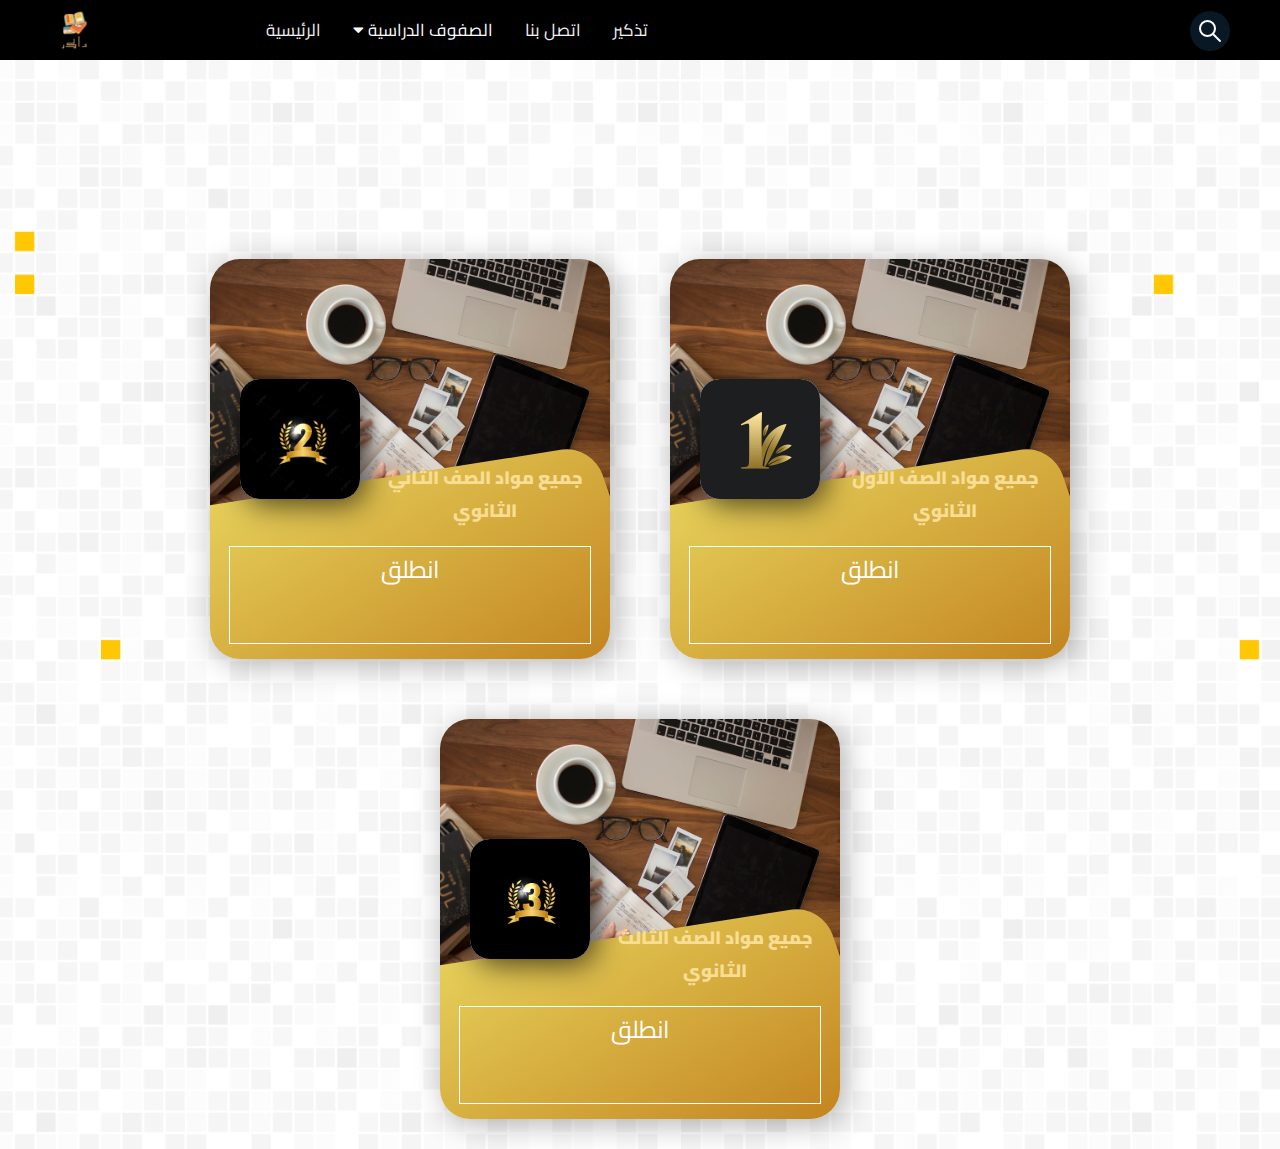
<file: index.html>
<!DOCTYPE html>

<html dir="rtl" lang="ar">

<head>
    <link rel="stylesheet" href="animate.css">
    <meta charset="UTF-8">
    <meta http-equiv="X-UA-Compatible" content="IE=edge">
    <meta name="viewport" content="width=device-width, initial-scale=1.0">
    <!-- <title>High School Degree | Study and Learn for Free.</title> -->
    <title>شهاده الدراسه الثانويه | ادرس وتعلم بدون مقابل مادي!</title>
    <!-- <meta name="description" content="Study All Of Your Subjects For Free. Dive into https://mrebrahimxd/study to learn more !" lang="en" > -->
    <link rel="icon" href="/logo.png">
    <link rel="stylesheet" href="header.css">
    
    <meta name="description"
        content="تعلم كل موادك الدراسيه بلا مقابل. حصريا على موقع mozakrty.com. يوجد لدينا مذكرات حصرية واوراق شامله" lang="ar">
    <!-- Barba.js -->
    <!-- <script src="https://cdn.jsdelivr.net/npm/@barba/core" defer></script>
        <script src="https://cdnjs.cloudflare.com/ajax/libs/gsap/3.2.4/gsap.min.js" defer></script>
        <script src="barba_animate.js" defer></script> -->


    <!-- Barba Ended -->

    <!-- Manifest -->
    <!-- IOS Meta Tags -->
    <link rel="apple-touch-icon" href="icons/apple-icon-180.png">

<meta name="apple-mobile-web-app-capable" content="yes">

<link rel="apple-touch-startup-image" href="icons/apple-splash-2048-2732.jpg" media="(device-width: 1024px) and (device-height: 1366px) and (-webkit-device-pixel-ratio: 2) and (orientation: portrait)">       
<link rel="apple-touch-startup-image" href="icons/apple-splash-2732-2048.jpg" media="(device-width: 1024px) and (device-height: 1366px) and (-webkit-device-pixel-ratio: 2) and (orientation: landscape)">      
<link rel="apple-touch-startup-image" href="icons/apple-splash-1668-2388.jpg" media="(device-width: 834px) and (device-height: 1194px) and (-webkit-device-pixel-ratio: 2) and (orientation: portrait)">        
<link rel="apple-touch-startup-image" href="icons/apple-splash-2388-1668.jpg" media="(device-width: 834px) and (device-height: 1194px) and (-webkit-device-pixel-ratio: 2) and (orientation: landscape)">       
<link rel="apple-touch-startup-image" href="icons/apple-splash-1536-2048.jpg" media="(device-width: 768px) and (device-height: 1024px) and (-webkit-device-pixel-ratio: 2) and (orientation: portrait)">        
<link rel="apple-touch-startup-image" href="icons/apple-splash-2048-1536.jpg" media="(device-width: 768px) and (device-height: 1024px) and (-webkit-device-pixel-ratio: 2) and (orientation: landscape)">       
<link rel="apple-touch-startup-image" href="icons/apple-splash-1668-2224.jpg" media="(device-width: 834px) and (device-height: 1112px) and (-webkit-device-pixel-ratio: 2) and (orientation: portrait)">        
<link rel="apple-touch-startup-image" href="icons/apple-splash-2224-1668.jpg" media="(device-width: 834px) and (device-height: 1112px) and (-webkit-device-pixel-ratio: 2) and (orientation: landscape)">       
<link rel="apple-touch-startup-image" href="icons/apple-splash-1620-2160.jpg" media="(device-width: 810px) and (device-height: 1080px) and (-webkit-device-pixel-ratio: 2) and (orientation: portrait)">        
<link rel="apple-touch-startup-image" href="icons/apple-splash-2160-1620.jpg" media="(device-width: 810px) and (device-height: 1080px) and (-webkit-device-pixel-ratio: 2) and (orientation: landscape)">       
<link rel="apple-touch-startup-image" href="icons/apple-splash-1290-2796.jpg" media="(device-width: 430px) and (device-height: 932px) and (-webkit-device-pixel-ratio: 3) and (orientation: portrait)">
<link rel="apple-touch-startup-image" href="icons/apple-splash-2796-1290.jpg" media="(device-width: 430px) and (device-height: 932px) and (-webkit-device-pixel-ratio: 3) and (orientation: landscape)">        
<link rel="apple-touch-startup-image" href="icons/apple-splash-1179-2556.jpg" media="(device-width: 393px) and (device-height: 852px) and (-webkit-device-pixel-ratio: 3) and (orientation: portrait)">
<link rel="apple-touch-startup-image" href="icons/apple-splash-2556-1179.jpg" media="(device-width: 393px) and (device-height: 852px) and (-webkit-device-pixel-ratio: 3) and (orientation: landscape)">        
<link rel="apple-touch-startup-image" href="icons/apple-splash-1284-2778.jpg" media="(device-width: 428px) and (device-height: 926px) and (-webkit-device-pixel-ratio: 3) and (orientation: portrait)">
<link rel="apple-touch-startup-image" href="icons/apple-splash-2778-1284.jpg" media="(device-width: 428px) and (device-height: 926px) and (-webkit-device-pixel-ratio: 3) and (orientation: landscape)">        
<link rel="apple-touch-startup-image" href="icons/apple-splash-1170-2532.jpg" media="(device-width: 390px) and (device-height: 844px) and (-webkit-device-pixel-ratio: 3) and (orientation: portrait)">
<link rel="apple-touch-startup-image" href="icons/apple-splash-2532-1170.jpg" media="(device-width: 390px) and (device-height: 844px) and (-webkit-device-pixel-ratio: 3) and (orientation: landscape)">        
<link rel="apple-touch-startup-image" href="icons/apple-splash-1125-2436.jpg" media="(device-width: 375px) and (device-height: 812px) and (-webkit-device-pixel-ratio: 3) and (orientation: portrait)">
<link rel="apple-touch-startup-image" href="icons/apple-splash-2436-1125.jpg" media="(device-width: 375px) and (device-height: 812px) and (-webkit-device-pixel-ratio: 3) and (orientation: landscape)">        
<link rel="apple-touch-startup-image" href="icons/apple-splash-1242-2688.jpg" media="(device-width: 414px) and (device-height: 896px) and (-webkit-device-pixel-ratio: 3) and (orientation: portrait)">
<link rel="apple-touch-startup-image" href="icons/apple-splash-2688-1242.jpg" media="(device-width: 414px) and (device-height: 896px) and (-webkit-device-pixel-ratio: 3) and (orientation: landscape)">        
<link rel="apple-touch-startup-image" href="icons/apple-splash-828-1792.jpg" media="(device-width: 414px) and (device-height: 896px) and (-webkit-device-pixel-ratio: 2) and (orientation: portrait)">
<link rel="apple-touch-startup-image" href="icons/apple-splash-1792-828.jpg" media="(device-width: 414px) and (device-height: 896px) and (-webkit-device-pixel-ratio: 2) and (orientation: landscape)">
<link rel="apple-touch-startup-image" href="icons/apple-splash-1242-2208.jpg" media="(device-width: 414px) and (device-height: 736px) and (-webkit-device-pixel-ratio: 3) and (orientation: portrait)">
<link rel="apple-touch-startup-image" href="icons/apple-splash-2208-1242.jpg" media="(device-width: 414px) and (device-height: 736px) and (-webkit-device-pixel-ratio: 3) and (orientation: landscape)">        
<link rel="apple-touch-startup-image" href="icons/apple-splash-750-1334.jpg" media="(device-width: 375px) and (device-height: 667px) and (-webkit-device-pixel-ratio: 2) and (orientation: portrait)">
<link rel="apple-touch-startup-image" href="icons/apple-splash-1334-750.jpg" media="(device-width: 375px) and (device-height: 667px) and (-webkit-device-pixel-ratio: 2) and (orientation: landscape)">
<link rel="apple-touch-startup-image" href="icons/apple-splash-640-1136.jpg" media="(device-width: 320px) and (device-height: 568px) and (-webkit-device-pixel-ratio: 2) and (orientation: portrait)">
<link rel="apple-touch-startup-image" href="icons/apple-splash-1136-640.jpg" media="(device-width: 320px) and (device-height: 568px) and (-webkit-device-pixel-ratio: 2) and (orientation: landscape)">
    <!-- IOS Meta ended   -->
    <meta name="theme-color"/>
    <link rel="manifest" href="manifest.json" />
    <link rel="stylesheet" href="animate.css">
    <link rel="stylesheet" href="searchBar.css">
    <script src="navigation.js" defer></script>
    <link rel="stylesheet" href="style.css" type="text/css">
    <link rel="preconnect" href="https://fonts.googleapis.com">
    <link rel="preconnect" href="https://fonts.gstatic.com" crossorigin>
    <link href="https://fonts.googleapis.com/css2?family=Cairo:wght@200;300&display=swap" rel="stylesheet">
    <script defer src="./jquery.min.js"></script>
    <script src="canvas.js" defer></script>
    <script defer src="index.js"></script>
    <link href="https://fonts.googleapis.com/css?family=Open+Sans&display=swap" rel="stylesheet">
    <link rel="stylesheet" href="https://use.fontawesome.com/releases/v5.8.1/css/all.css">
    <link rel="stylesheet" href="intro.css">
    <meta property="og:title" content=" مواد الصفوف الثانويه كامله ادخل وتعلم كل ما ينفع ويفيد !" />
    <meta property="og:type" content="education" />
    <meta property="og:url" content="https://mozakrty.com" />
    <meta property="og:image" content="./logo.png" />
</head>


<body data-barba="wrapper">
    <!-- <ul class="transition">
        <li></li>
        <li></li>
        <li></li>
        <li></li>
        <li></li>
    </ul> -->

    <canvas id="canvas"></canvas>
    <audio src="./audio/morning_1.mp3" class="audio" style="display: none;"></audio>
    <audio src="./audio/allahu.mp3" class="audio" style="display: none;"></audio>
    <audio src="./audio/subh.mp3" class="audio" style="display: none;"></audio>
    <audio src="./audio/be_happy.mp3" class="audio" style="display: none;"></audio>
    <audio src="./audio/beauty_allah.mp3" class="audio" style="display: none;"></audio>
    <audio src="./audio/good.mp3" class="audio" style="display: none;"></audio>
    <audio src="./audio/jibril.mp3" class="audio" style="display: none;"></audio>
    <audio src="./audio/morning_2.mp3" class="audio" style="display: none;"></audio>
    <audio src="./audio/morning_3.mp3" class="audio" style="display: none;"></audio>
    <audio src="./audio/my_arabic.mp3" class="audio" style="display: none;"></audio>
    <audio src="./audio/palestine.mp3" class="audio" style="display: none;"></audio>
    <audio src="./audio/sabeel_dmoo3.mp3" class="audio" style="display: none;"></audio>
    <audio src="./audio/wonders.mp3" class="audio" style="display: none;"></audio>
    <audio src="./audio/thank_you_allah.mp3" class="audio" style="display: none;"></audio>
    <header>
        <img src="./zaker.png" width="80" alt="ذاكر" class="logo" />


        <div class="topnav" id="myTopnav">
            <a href="/index.html" class="active">الرئيسية</a>
            <div class="dropdown">
                <button class="dropbtn">الصفوف الدراسية
                    <i class="fa fa-caret-down"></i>
                </button>
                <div class="dropdown-content animate">
                    <a href="/1st.html">الصف الأول الثانوي</a>
                    <a href="/2nd.html">الصف الثاني الثانوي</a>
                    <a href="/3rd.html">الصف الثالث الثانوي</a>
                </div>
            </div>
            <a href="#contact">اتصل بنا</a>
            <a href="#" onclick="rfAudio()">تذكير</a>
            <input class="searchbox">
            <div class="div1"></div></input>


            <a href="#" style="font-size:15px;" class="icon" onclick="navigation()">&#9776;</a>
        </div>
    </header>

    <main data-barba="container" data-barba-namespace="home">
        <section class="intro">
            <div class="card">
                <div class="second hero">
                    <img class="hero-profile-img" src="/images/study.jpg" alt="Study Image">
                    <div class="hero-description-bk"></div>
                    <div class="hero-logo">
                        <img src="/images/1st.webp" alt="1st Secondary Image">
                    </div>
                    <div class="hero-description">
                        <p>جميع مواد الصف الأول الثانوي</p>
                    </div>
                    <a href="/1st.html" class="button">انطلق</a>
                </div>
                <div class="second hero">
                    <img class="hero-profile-img" src="/images/study.jpg" alt="Study Image">
                    <div class="hero-description-bk"></div>
                    <div class="hero-logo">
                        <img src="/images/2nd.jpg" alt="2nd Image">
                    </div>
                    <div class="hero-description">
                        <p>جميع مواد الصف الثاني الثانوي</p>
                    </div>
                    <a href="2nd.html" class="button">انطلق</a>
                </div>
                <div class="second hero">
                    <img class="hero-profile-img" src="/images/study.jpg" alt="Study Image">
                    <div class="hero-description-bk"></div>
                    <div class="hero-logo">
                        <img src="/images/3rd.jpg" alt="3rd Image">
                    </div>
                    <div class="hero-description">
                        <p>جميع مواد الصف الثالث الثانوي</p>
                    </div>
                    <a href="3rd.html" class="button">انطلق</a>
                </div>

            </div>
        </section>
    </main>


    <script>

        if ('serviceWorker' in navigator) {
            navigator.serviceWorker.register('/sw.js');
        }

    </script>
</body>

</html>
</file>
<file: header.css>
*,html{
scroll-behavior: smooth;
}
*, *:after, *:before {
-webkit-box-sizing: border-box;
-moz-box-sizing: border-box;
box-sizing: border-box;
}
:root{
scrollbar-color: rgb(210,210,210) rgb(46,54,69) !important;
scrollbar-width: thin !important;
}
::-webkit-scrollbar {
height: 12px;
width: 8px;
background: #000;
}
::-webkit-scrollbar-thumb {
background: gray;
-webkit-box-shadow: 0px 1px 2px rgba(0, 0, 0, 0.75);
}
::-webkit-scrollbar-corner {
background: #000;
}

/*ANIMATION*/
@-webkit-keyframes slideIn {
from {opacity: 0} 
to {opacity: 1}
}

@keyframes slideIn {
from {opacity: 0}
to {opacity: 1}
}

@-webkit-keyframes fadeIn {
from {opacity: 0} 
to {opacity: 1}
}

@keyframes fadeIn {
from {opacity: 0} 
to {opacity: 1}
}

.animate {
-webkit-animation: animatezoom 0.6s;
animation: animatezoom 0.6s
}

@-webkit-keyframes animatezoom {
from {-webkit-transform: scale(0)} 
to {-webkit-transform: scale(1)}
}

@keyframes animatezoom {
from {transform: scale(0)} 
to {transform: scale(1)}
}

header{
width:100%;
height:auto;
position:relative;
top:0;
}

.banner .section-right{
float:right;
}

.banner a{
margin:0 10px;
color:#000;
}

.logo{
    z-index: 101;
color:#000;
padding:25px;
width:100px;
position:fixed;
left:0;
top:-43px;
}



@media (max-width:820px){
.banner .section-right{
float:none;
width:100%;
}
.banner .section-left{
display:none;
}
}

/*NAVIGATION*/
.topnav {
position: fixed;
width: 100%;
top:0;
z-index: 100;
background-color: #000;
transition:0.5s;
}

.topnav a {
float: left;
display: block;
color: #f2f2f2;
text-align: center;
padding: 14px 16px;
text-decoration: none;
font-size: 17px;
}

.active {
color: #f1c40f;
margin-left:250px;
}

.topnav .icon {
display: none;
outline:none !important;
}

.dropdown {
float: left;
overflow: hidden;
}

.dropdown .dropbtn {
font-size: 17px;    
border: none;
outline: none;
color: white;
padding: 14px 16px;
background-color: inherit;
font-family: inherit;
margin: 0;
}

.dropdown-content {
overflow:hidden;
display: none;
position: fixed;
background-color: #f9f9f9;
min-width: 160px;
box-shadow: 0px 8px 16px 0px rgba(0,0,0,0.2);
border-top:2px solid #f1c40f;
z-index: 1;
-webkit-animation-name: slideIn;
-webkit-animation-duration: 1s;
animation-name: slideIn;
animation-duration: 1s;
}

.dropdown-content a {
float: none;
color: black;
padding: 12px 16px;
text-decoration: none;
display: block;
text-align: left;
}

.topnav a:hover, .dropdown:hover .dropbtn {
color:#f1c40f;
}

.dropdown-content a:hover {
background-color: #ddd;
color: black;
}

.dropdown:hover .dropdown-content {
display: block;
}

@media screen and (max-width: 820px) {
.dropdown-content {
-webkit-animation-name: none;
-webkit-animation-duration: 1s;
animation-name: none;
animation-duration: 1s;
}

.topnav a, .dropdown .dropbtn {
display: none;
}
.topnav a.icon {
float: right;
display: block;
}
}

@media screen and (max-width: 820px) {
.active{
margin-left:0;
}
.topnav{
height: 60px;
width:100%;
}
.topnav.responsive {z-index: 10;height: auto;}
.topnav.responsive .icon {
position: absolute;
right: 0;
top: 0;
}
.topnav.responsive a {
float: none;
display: block;
text-align: center;
}
.topnav.responsive .dropdown {float: none;}
.topnav.responsive .dropdown-content {position: absolute;width: 100%;}
.topnav.responsive .dropdown .dropbtn {
display: block;
width: 100%;
text-align: center;
}
}
</file>
<file: searchBar.css>
/* Search Box */

.searchbox
{
  top: 10.5px;
  right: 50px;
  position:absolute;
  width:20px;
  height:20px;
  border-style:none;
  border-radius:20px;
  padding:10px;
  background-color:#081925;
  outline:none;
  transition-duration:500ms;
  cursor:pointer;
  background-image:url([data-uri]);
  background-repeat:no-repeat;
  font-family:'Segoe UI';
  font-size:15px;
  color:transparent;
  overflow:hidden;
}
.searchbox:focus
{
  width:200px;
  cursor:text;
  padding-left:40px;
  color:#000000;
}
.searchbox:hover,.searchbox:focus
{
  background-color:#f1c40f;
  background-image:url([data-uri]);
}
.div1
{
  position:absolute;
  left:0px;
  top:45px;
  width:50px;
  height:5px;
}
</file>
<file: style.css>
*,
*::after,
*::before {
  margin: 0;
  padding: 0;
  box-sizing: inherit;
}
html {
  font-size: 10px;
  font-family: "Cairo";
}
:root {
  --h-color-100: #4063ff5f;
  --h-color-200: #4063ff8d;
  --h-color-300: #ffce0c;
  --h-color-400: #4063ffdd;
  --bg-color-100: #54e8ff;
  --bg-image-100: url("images/g-100.svg");
}

body{
  background-image: url("./images/background.svg");
  background-size: cover;
  shape-rendering: optimizeSpeed;
}
.important {
  width: 100%;
  height: (max-content + 2rem);
}
.main {
  background-image: url("images/bg-100.svg") !important;
  background-size: cover;
  background-repeat: no-repeat;
}
.subject {
  background-image: var(--bg-image-200);
  height: max-content;
}

@media (min-width: 667px) {
  html {
    font-size: 12px;
  }
}
</file>
<file: intro.css>
.intro {
  width: 100%;
  height: calc(100% + 3rem);
  background-size: cover;
  shape-rendering: optimizeSpeed;
  margin-top: 6rem;
}
.card {
  display: flex;
  justify-content: center;
  flex-wrap: wrap;
}
.hero {
  display: inline-block;
  position: relative;
  width: 400px;
  min-width: 400px;
  height: 400px;
  border-radius: 30px;
  overflow: hidden;
  box-shadow: 5px 5px 30px rgba(0, 0, 0, 0.3);
  margin: 30px;
}
.hero-profile-img {
  height: 70%;
}
.hero-description-bk {
  background-image: linear-gradient(0deg, #3f5efb, #fc466b);
  border-radius: 30px;
  position: absolute;
  top: 55%;
  left: -5px;
  height: 65%;
  width: 108%;
  transform: skew(19deg, -9deg);
}
.second .hero-description-bk {
  background-image: linear-gradient(-20deg, #bb7413, #e7d25c);
}
.hero-logo {
  height: 120px;
  width: 120px;
  border-radius: 20px;
  background-color: #fff;
  position: absolute;
  bottom: 40%;
  left: 30px;
  overflow: hidden;
  box-shadow: 5px 5px 30px rgba(0, 0, 0, 0.7);
}
.hero-logo img {
  height: 100%;
}
.hero-description {
  position: absolute;
  color: #f8dd94;
  font-weight: 900;
  left: 150px;
  bottom: 30%;
  margin-bottom: 1em;
}
.hero-description p {
  font-size: 1.5rem;
  text-align: center;
}

.hero-btn {
  color: #fff;
  width: 90%;
  border: 1px solid #fff;
}
.hero-btn a {
  color: #fff;
  text-decoration: none;
}
.btn i:before {
  width: 14px;
  height: 14px;
  position: fixed;
  color: #fff;
  background: #0077b5;
  padding: 10px;
  border-radius: 50%;
  top: 5px;
  right: 5px;
}
.button {
  position: absolute;
  width: 90%;
  border: 1px solid #ffffff;
  height: 4em;
  text-align: center;
  font-size: 2rem;
  position: absolute;
  left: 0;
  right: 0;
  margin: 0 auto;
  text-decoration: none;
  color: #ffffff;
}
@media screen and (max-width: 450px) {
  .hero {
    width: 95%;
    height: 250px;
    min-width: 200px;
  }
  .hero-logo {
    width: 80px;
    height: 80px;
  }
  .hero-profile-img {
    height: 100%;
  }
  .hero-description-bk {
    top: 40%;
    height: 100%;
  }
  .button {
    font-size: 1.5rem;
    top: 70%;
  }
}
</file>
